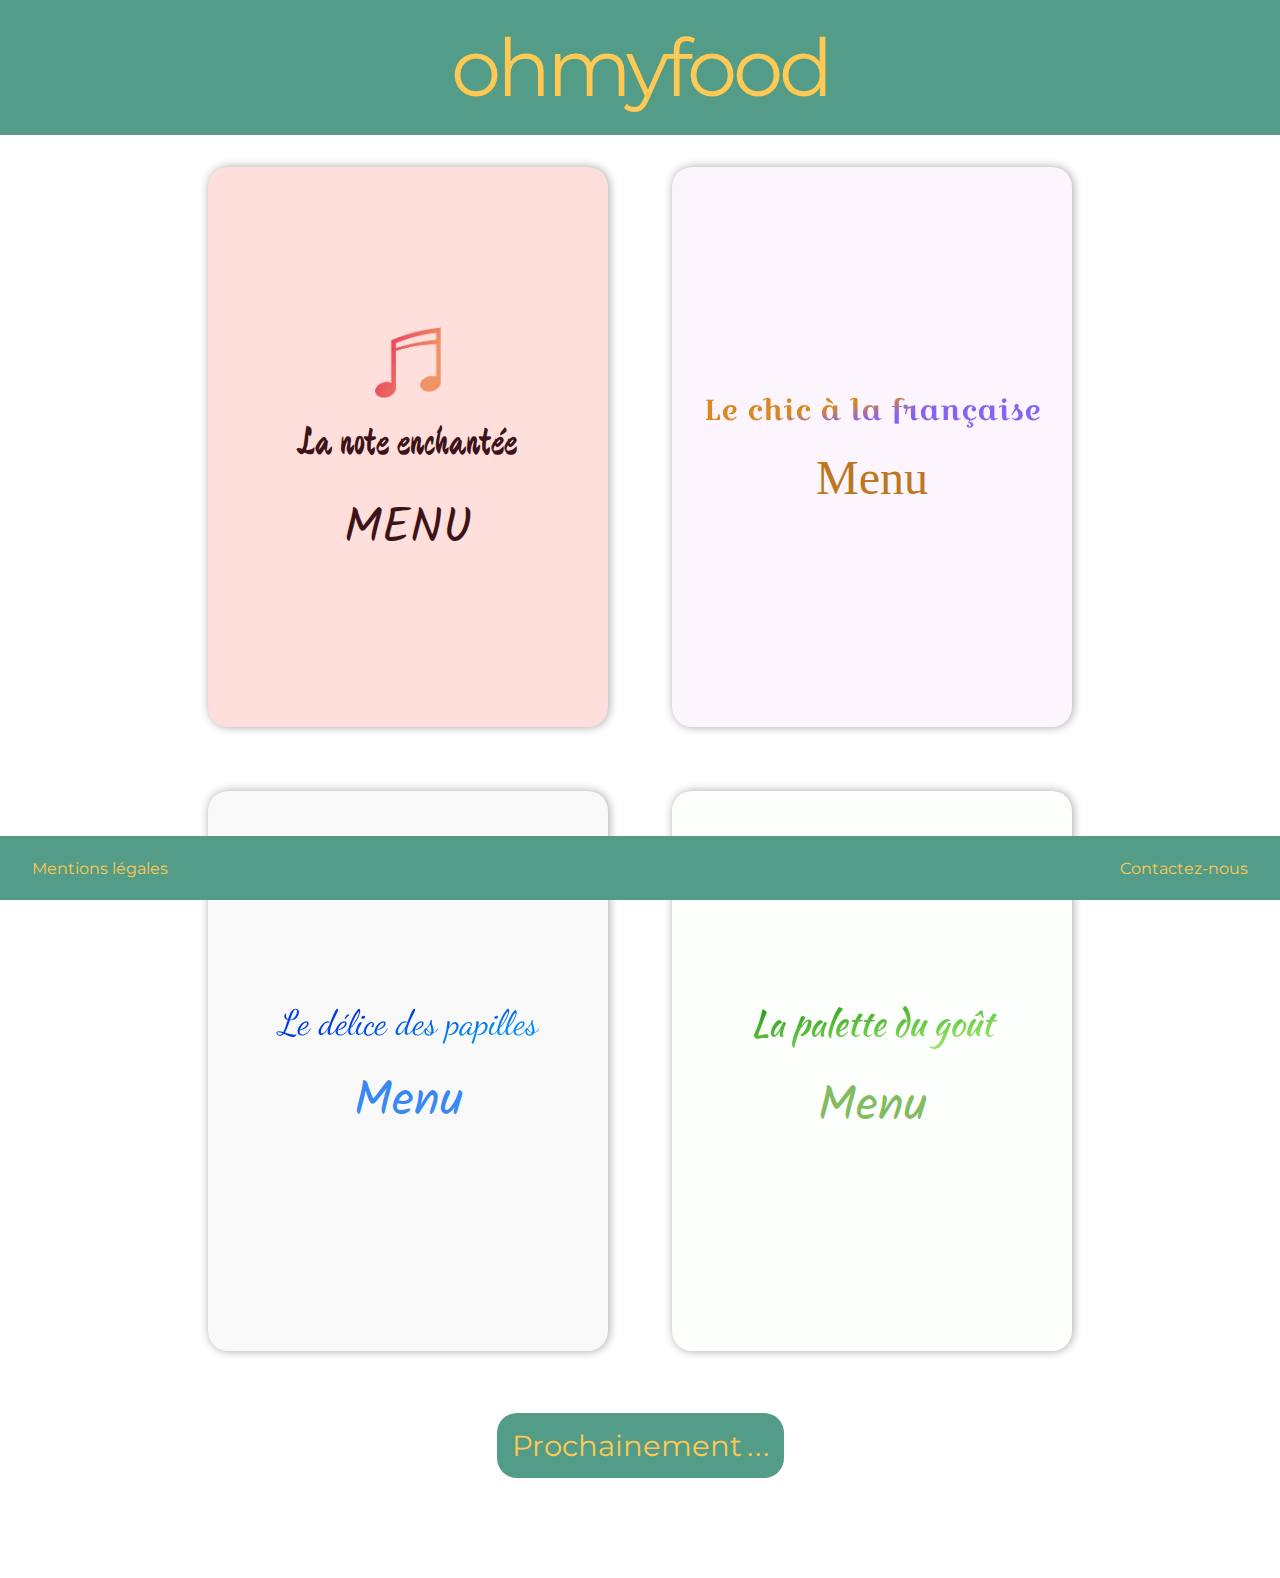
<file: index.html>
<!DOCTYPE HTML>
<html lang="fr">
<head>
    <meta charset="UTF-8">
    <meta name="viewport" content="width=device-width, initial-scale=1.0">
    <!-- Place this data between the <head> tags of your website -->
    <title>ohmyfood, Réservez votre restaurant et composez votre menu en ligne.</title>
    <meta name="description" content="ohmyfood, Réservez votre restaurant et composez votre menu en ligne." />

    <!-- Twitter Card data -->
    <meta name="twitter:card" content="summary">
    <meta name="twitter:site" content="@publisher_handle">
    <meta name="twitter:title" content="ohmyfood">
    <meta name="twitter:description" content="ohmyfood, Réservez votre restaurant et composez votre menu en ligne.">
    <meta name="twitter:creator" content="@FourmiGraphique">
    <!-- Twitter Summary card images must be at least 200x200px -->
    <meta name="twitter:image" content="https://pbs.twimg.com/profile_images/1246677068840124416/mxQc3daA_400x400.jpg">

    <!-- Open Graph data -->
    <meta property="og:title" content="ohmyfood" />
    <meta property="og:type" content="website" />
    <meta property="og:url" content="https://fourmi-graphique.github.io/ohmyfood/index.html/" />
    <meta property="og:image" content=https://pbs.twimg.com/profile_images/1246677068840124416/mxQc3daA_400x400.jpg />
    <meta property="og:description" content="ohmyfood, Réservez votre restaurant et composez votre menu en ligne." /> 
    <meta property="og:site_name" content="ohmyfood" />
    <meta property="fb:admins" content="Facebook numeric ID" />

    <link rel="shortcut icon" type="image/x-icon" href="./components/favicon.ico">
    <link rel="stylesheet" href="./css/style.css">
    <link href="https://fonts.googleapis.com/css2?family=Croissant+One&family=Dancing+Script:wght@700&family=Kaushan+Script&family=Devonshire&family=Montserrat:wght@700&family=Kalam&display=swap" rel="stylesheet">
</head>

<body>
    <header>
        <div class="logo">
            <h1><a href="./index.html">ohmyfood</a></h1>
        </div>
    </header>
    <div class="menu">
        <div class="menu__content">
                <div class="menu__content--1">
                    <a href="./pages/note-enchantee.html" class="menu__content--link">
                        <div class="card">
                            <p><img src="./components/note_enchantee/logobis-1b.png" alt="La note enchantée"> <br> La note enchantée</p>
                            <div class="card__menu--1">
                                <p>Menu</p>
                            </div>
                        </div>
                    </a>
                </div>
            <div class="menu__content--2">
                <a href="./pages/chic-a-la-francaise.html">
                    <div class="card">
                        <p class="nom--2">Le chic à la française</p>
                        <div class="card__menu--2">
                            <p>Menu</p>
                        </div>
                    </div>
                </a>
            </div>
        </div>
        <div class="menu__content">
            <div class="menu__content--3">
                <a href="./pages/delice-des-papilles.html">
                    <div class="card">
                        <p class="nom--3">Le délice des papilles</p>
                        <div class="card__menu--3">
                            <p>Menu</p>
                        </div>
                    </div>
                </a>
            </div>
            
            <div class="menu__content--4">
                <a href="./pages/palette-du-gout.html">
                    <div class="card">
                        <p class="nom--4">La palette du goût</p>
                        <div class="card__menu--4">
                            <p>Menu</p>
                        </div>
                    </div>
                </a>
            </div>
        </div>
    </div>
    <div class="soon__btn">
        <a href="./pages/prochainement.html" target="_blank">Prochainement
            <p class="point--1">.</p>
            <p class="point--2">.</p>
            <p class="point--3">.</p>
        </a>
    </div>
    <footer>
        <div class="mention">
            <a href="./pages/mentions.html" target="_blank">Mentions légales</a>
        </div>
        <div class="contact">
            <a href="mailto:contact@ohmyfood.com">Contactez-nous</a>
        </div>
    </footer>
</body>
</html>
</file>
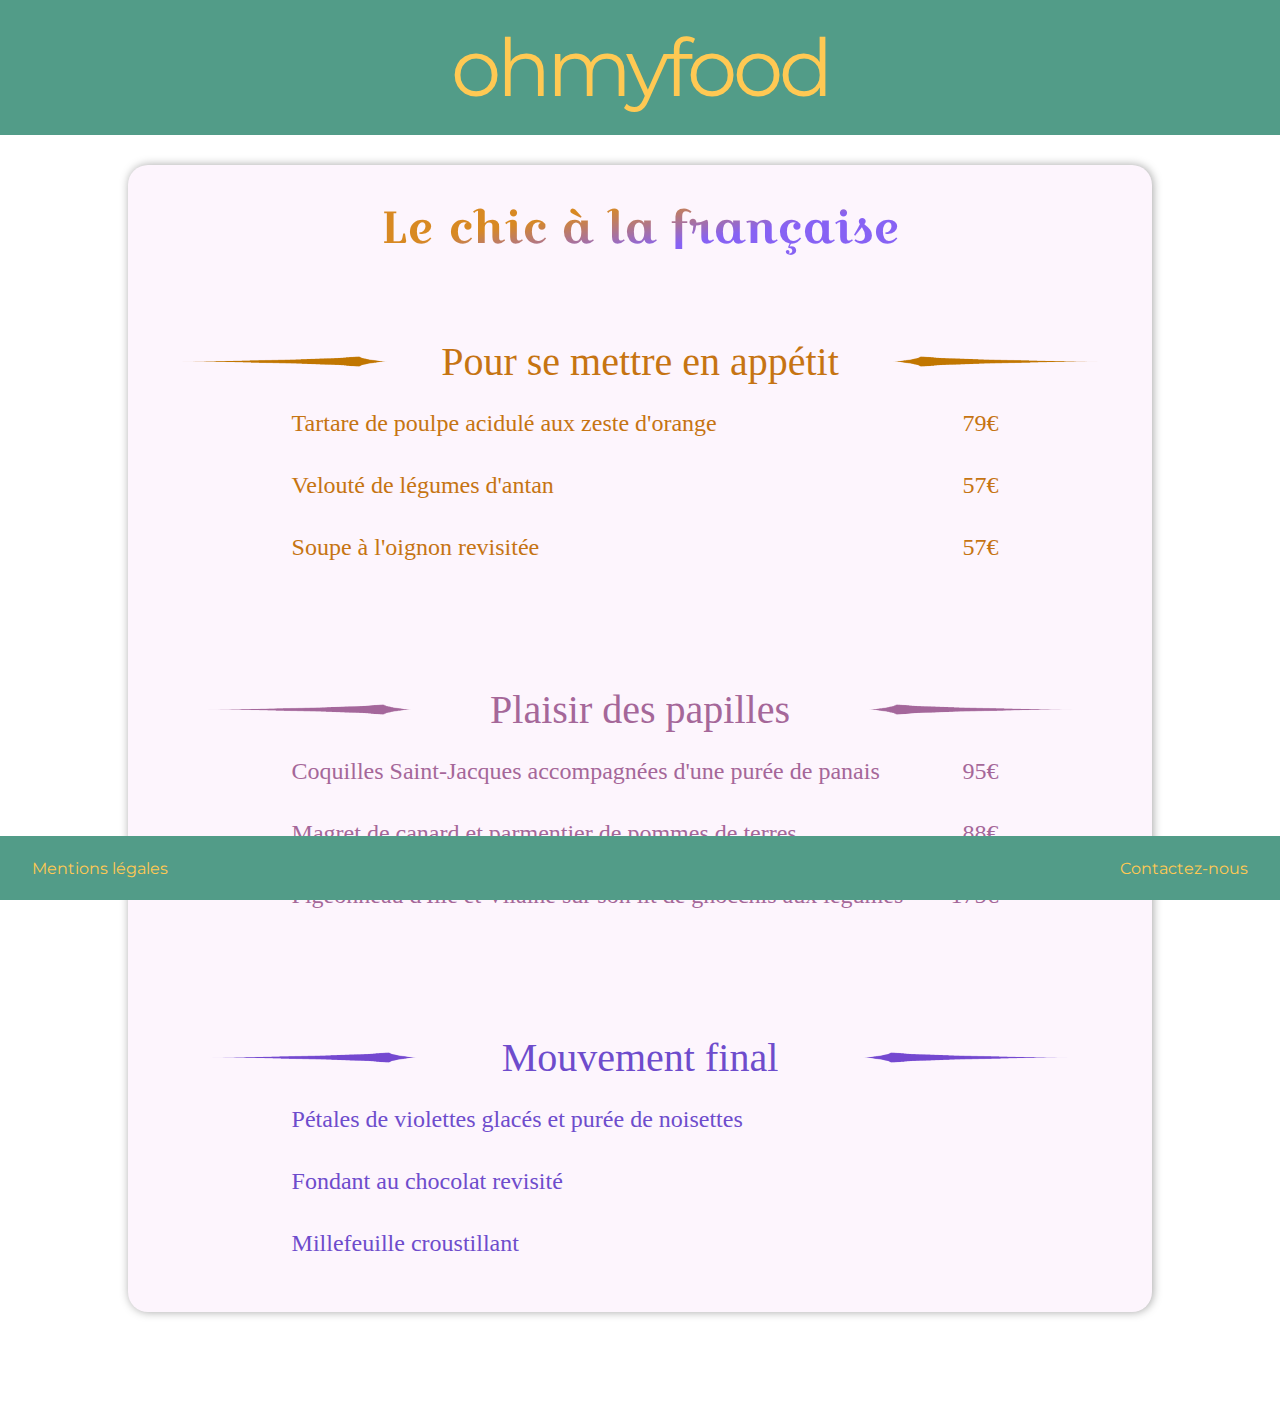
<file: pages/chic-a-la-francaise.html>
<!DOCTYPE HTML>
<html lang="fr">
<head>
    <meta charset="UTF-8">
    <meta name="viewport" content="width=device-width, initial-scale=1.0">
    <title>ohmyfood, Réservez votre table et composez votre menu en ligne.</title>
    <link rel="shortcut icon" type="image/x-icon" href="../components/favicon.ico">
    <link rel="stylesheet" href="../css/style.css">
    <link href="https://fonts.googleapis.com/css2?family=Croissant+One&family=Dancing+Script:wght@700&family=Kaushan+Script&family=Devonshire&family=Montserrat:wght@700&family=Kalam&display=swap" rel="stylesheet">
</head>

<header>
    <div class="logo">
        <h1><a href="../index.html">ohmyfood</a></h1>
    </div>
</header>

<body>
    <div class="container__chic">
        <div class="menu__chic">
            <p>Le chic à la française</p>
        </div>
        <div class="pretable__chic--1">
          <img src="../components/chic_a_la_francaise/line_left_2b_orange.png" alt=""/>
          <p>Pour se mettre en appétit</p>
          <img src="../components/chic_a_la_francaise/line_right_2b_orange.png" alt=""/>
        </div>
        <table class="table__chic--1">
            <tr>
              <td>Tartare de poulpe acidulé aux zeste d'orange</td>
              <td>79€</td>
            </tr>
            <tr>
              <td>Velouté de légumes d'antan</td>
              <td>57€</td>
            </tr>
            <tr>
              <td>Soupe à l'oignon revisitée</td>
              <td>57€</td>
            </tr>
        </table>
        <div class="pretable__chic--2">
          <img src="../components/chic_a_la_francaise/line_left_2b_violet.png" alt=""/>
          <p>Plaisir des papilles</p>
          <img src="../components/chic_a_la_francaise/line_right_2b_violet.png" alt=""/>
        </div>
        <table class="table__chic--2">
            <tr>
              <td>Coquilles Saint-Jacques accompagnées d'une purée de panais</td>
              <td>95€</td>
            </tr>
            <tr>
              <td>Magret de canard et parmentier de pommes de terres</td>
              <td>88€</td>
            </tr>
            <tr>
              <td>Pigeonneau d'Ille et Vilaine sur son lit de gnocchis aux légumes</td>
              <td>175€</td>
            </tr>
          </table>
        <div class="pretable__chic--3">
          <img src="../components/chic_a_la_francaise/line_left_2b_bleu.png" alt=""/>
          <p>Mouvement final</p>
          <img src="../components/chic_a_la_francaise/line_right_2b_bleu.png" alt=""/>
        </div>
        <table class="table__chic--3 dessert">
            <tr>
              <td>Pétales de violettes glacés et purée de noisettes</td>
            </tr>
            <tr>
              <td>Fondant au chocolat revisité</td>
            </tr>
            <tr>
              <td>Millefeuille croustillant</td>
            </tr>
          </table>
    </div>
</body>

<footer>
    <div class="mention">
        <a href="./mentions.html" target="_blank">Mentions légales</a>
    </div>
    <div class="contact">
      <a href="mailto:contact@ohmyfood.com">Contactez-nous</a>
    </div>
</footer>

</html>
</file>
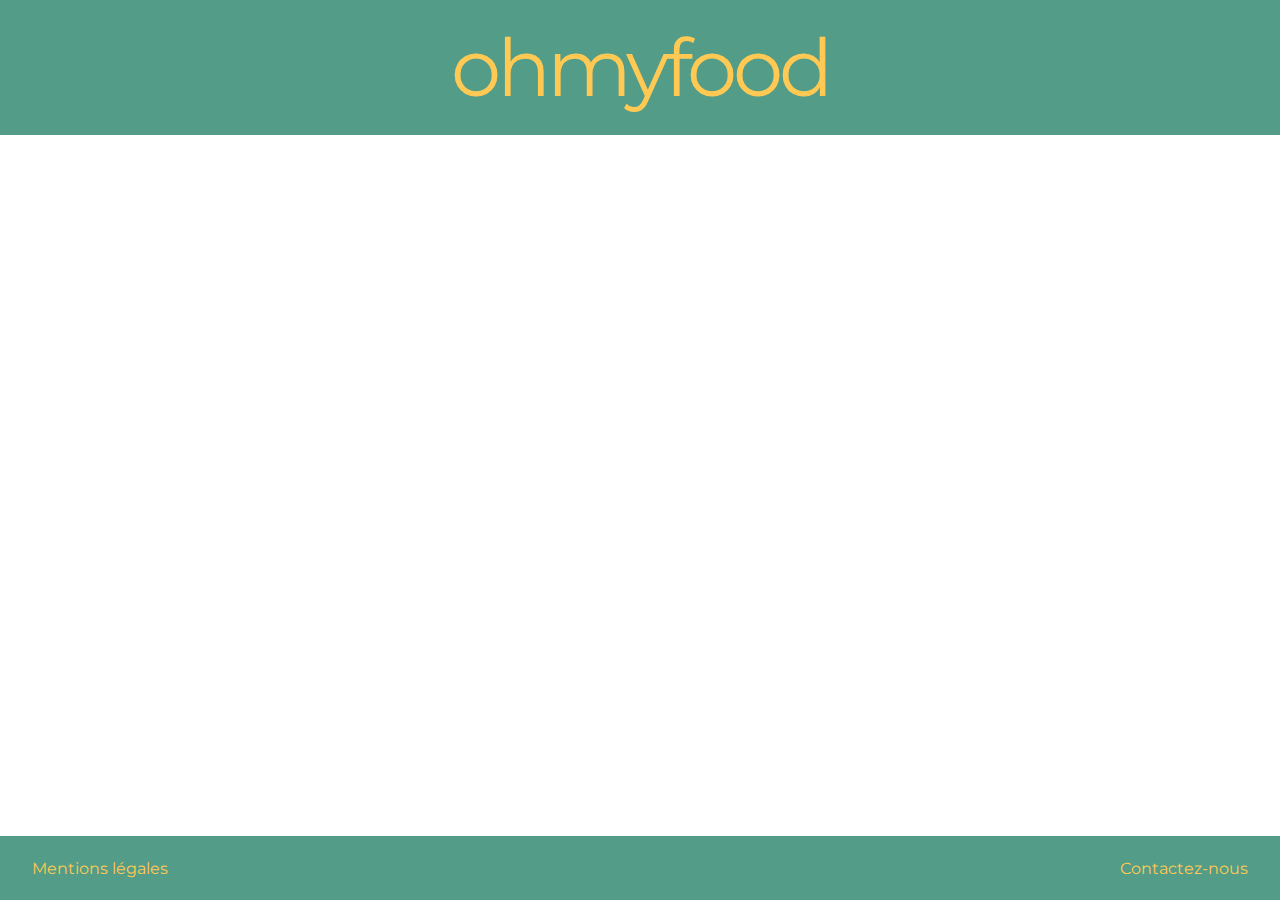
<file: pages/contact.html>
<!DOCTYPE HTML>
<html lang="fr">
<head>
    <meta charset="UTF-8">
    <meta name="viewport" content="width=device-width, initial-scale=1.0">
    <title>ohmyfood, Réservez votre table et composez votre menu en ligne.</title>
    <link rel="shortcut icon" type="image/x-icon" href="../components/favicon.ico">
    <link rel="stylesheet" href="../css/style.css">
    <link href="https://fonts.googleapis.com/css2?family=Croissant+One&family=Dancing+Script:wght@700&family=Kaushan+Script&family=Devonshire&family=Montserrat:wght@700&family=Kalam&display=swap" rel="stylesheet">

</head>
<header>
    <div class="logo">
        <h1><a href="../index.html">ohmyfood</a></h1>
    </div>
</header>
<body>

</body>
<footer>
    <div class="mention">
        <a href="./mentions.html" target="_blank">Mentions légales</a>
    </div>
    <div class="contact">
        <a href="mailto:contact@ohmyfood.com">Contactez-nous</a>
    </div>
</footer>
</html>
</file>
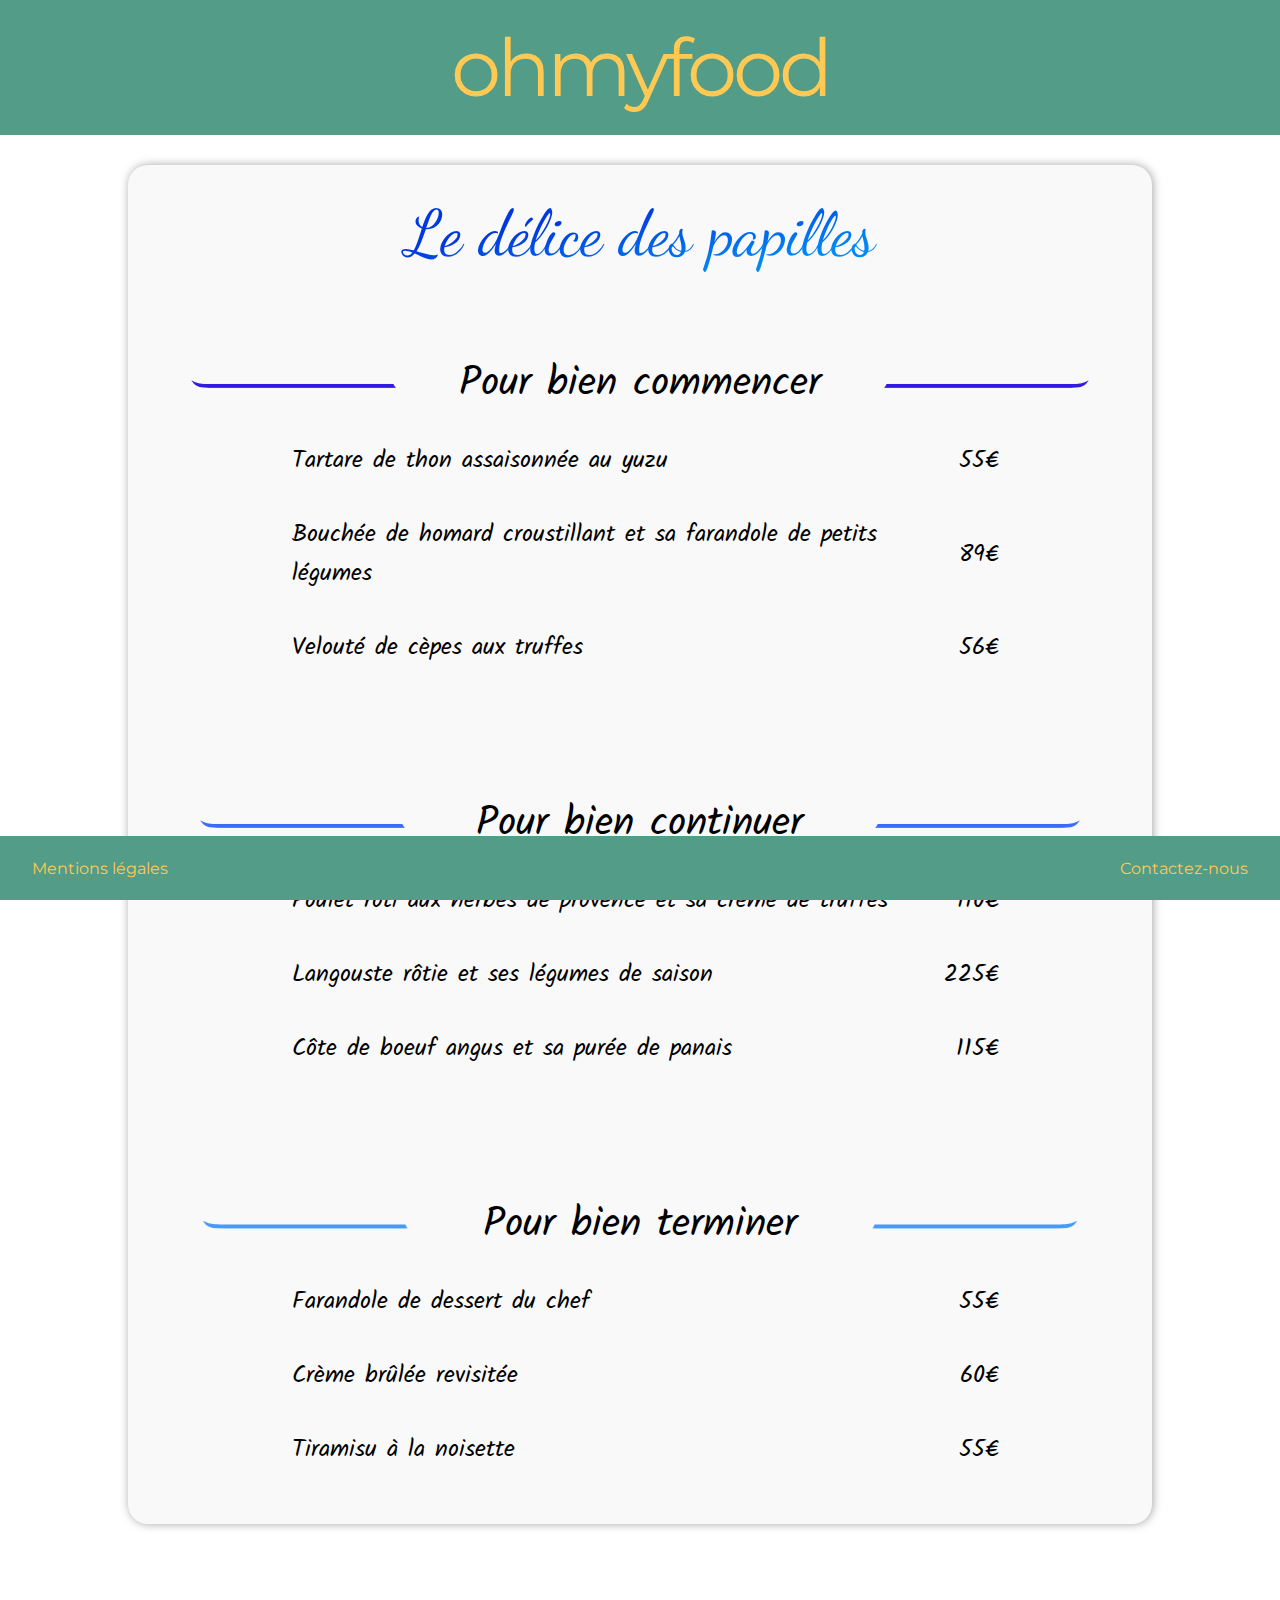
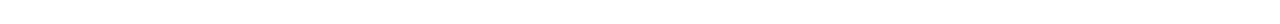
<file: pages/delice-des-papilles.html>
<!DOCTYPE HTML>
<html lang="fr">
<head>
    <meta charset="UTF-8">
    <meta name="viewport" content="width=device-width, initial-scale=1.0">
    <title>ohmyfood, Réservez votre table et composez votre menu en ligne.</title>
    <link rel="shortcut icon" type="image/x-icon" href="../components/favicon.ico">
    <link rel="stylesheet" href="../css/style.css">
    <link href="https://fonts.googleapis.com/css2?family=Croissant+One&family=Dancing+Script:wght@700&family=Kaushan+Script&family=Devonshire&family=Montserrat:wght@700&family=Kalam:wght@400;700&display=swap" rel="stylesheet">
</head>

<header>
    <div class="logo">
      <h1><a href="../index.html">ohmyfood</a></h1>
    </div>
</header>

<body>
    <div class="container__del">
        <div class="menu__del">
            <p>Le délice des papilles</p>
        </div>
        <div class="pretable__del--1">
          <img src="../components/delice/line_left_1.png" alt="">
          <p>Pour bien commencer</p>
          <img src="../components/delice/line_right_1.png" alt="">
        </div>
        <table class="table__del--1">            
            <tr>
              <td>Tartare de thon assaisonnée au yuzu</td>
              <td>55€</td>
            </tr>
            <tr>
              <td>Bouchée de homard croustillant et sa farandole de petits légumes</td>
              <td>89€</td>
            </tr>
            <tr>
              <td>Velouté de cèpes aux truffes</td>
              <td>56€</td>
            </tr>
        </table>
        <div class="pretable__del--2">
          <img src="../components/delice/line_left_2.png" alt="">
          <p>Pour bien continuer</p>
          <img src="../components/delice/line_right_2.png" alt="">
        </div>
        <table class="table__del--2">            
            <tr>
              <td>Poulet rôti aux herbes de provence et sa crème de truffes</td>
              <td>110€</td>
            </tr>
            <tr>
              <td>Langouste rôtie et ses légumes de saison</td>
              <td>225€</td>
            </tr>
            <tr>
              <td>Côte de boeuf angus et sa purée de panais</td>
              <td>115€</td>
            </tr>
          </table>
        <div class="pretable__del--3">
          <img src="../components/delice/line_left_3.png" alt="">
          <p>Pour bien terminer</p>
          <img src="../components/delice/line_right_3.png" alt="">
        </div>
        <table class="table__del--3 dessert">            
            <tr>
              <td>Farandole de dessert du chef</td>
              <td>55€</td>
            </tr>
            <tr>
              <td>Crème brûlée revisitée</td>
              <td>60€</td>
            </tr>
            <tr>
              <td>Tiramisu à la noisette</td>
              <td>55€</td>
            </tr>
          </table>
    </div>
</body>

<footer>
    <div class="mention">
      <a href="./mentions.html" target="_blank">Mentions légales</a>
    </div>
    <div class="contact">
      <a href="mailto:contact@ohmyfood.com">Contactez-nous</a>
    </div>
</footer>

</html>
</file>
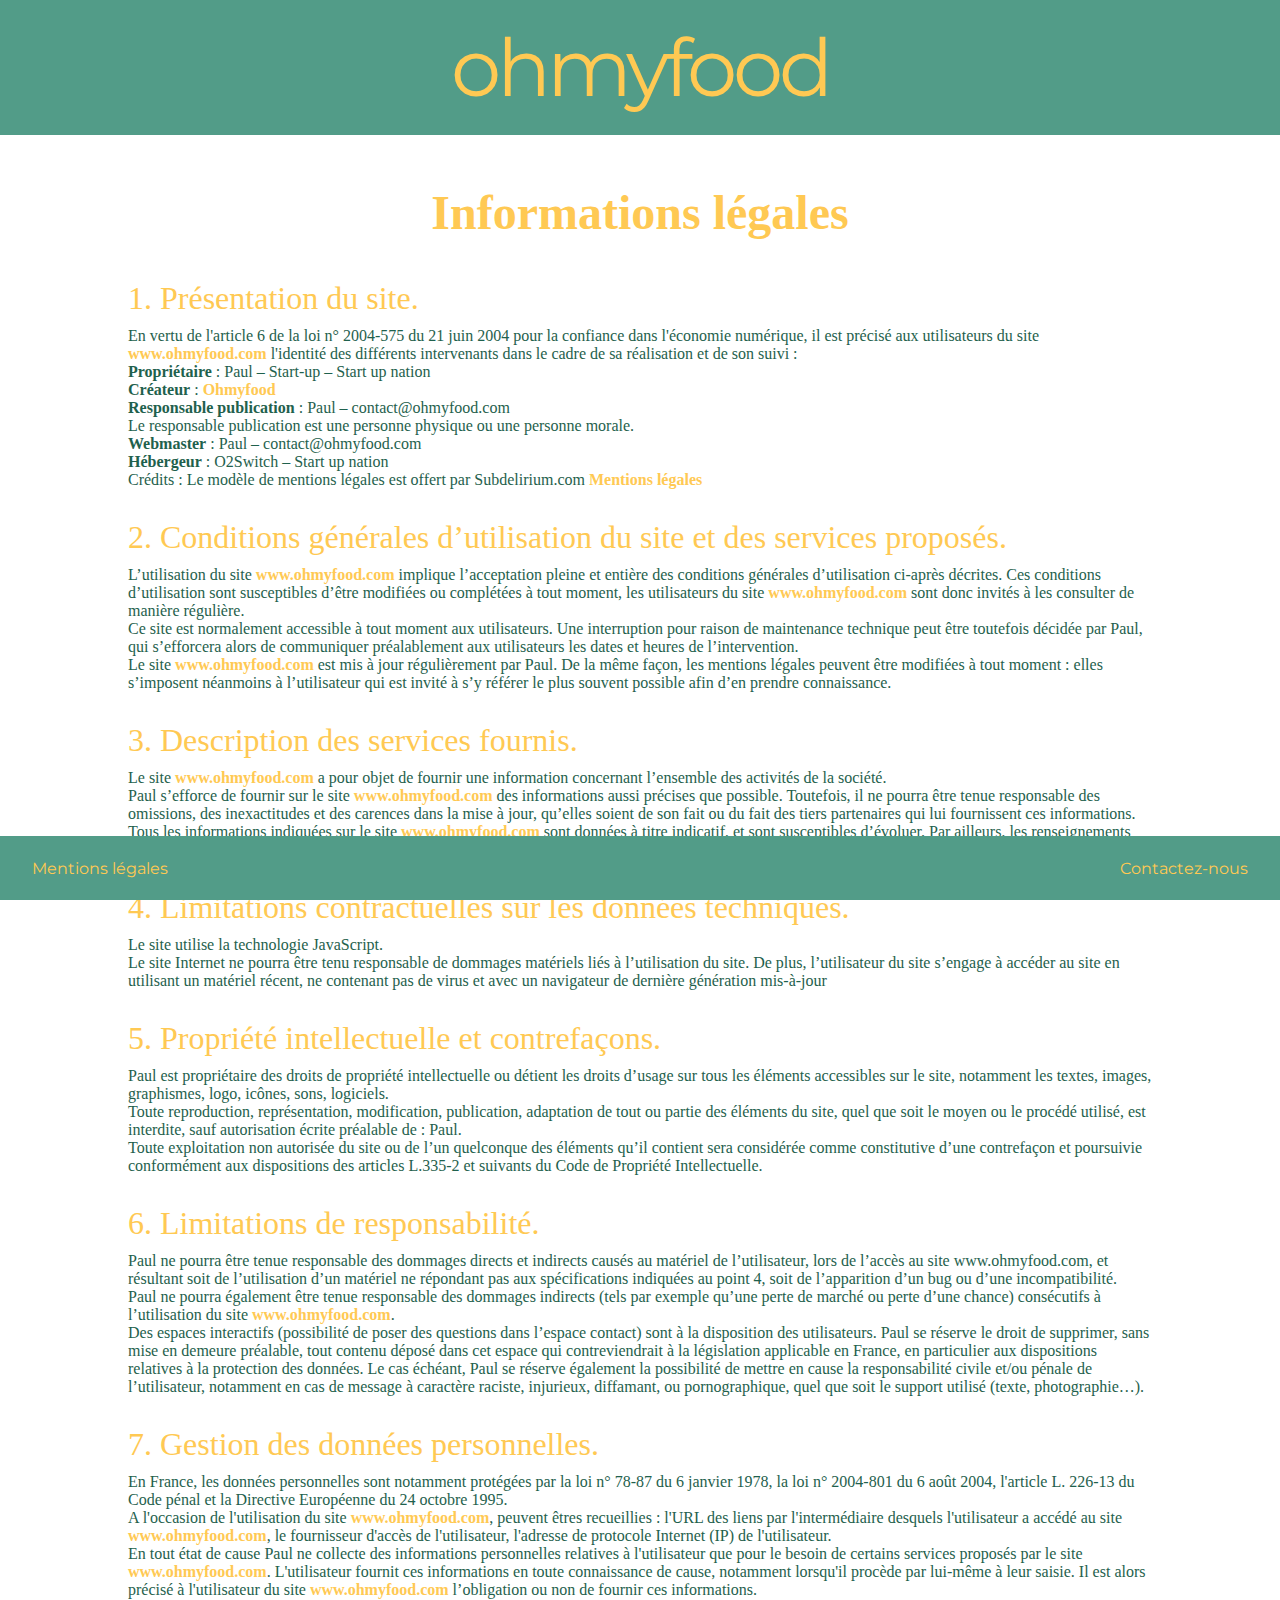
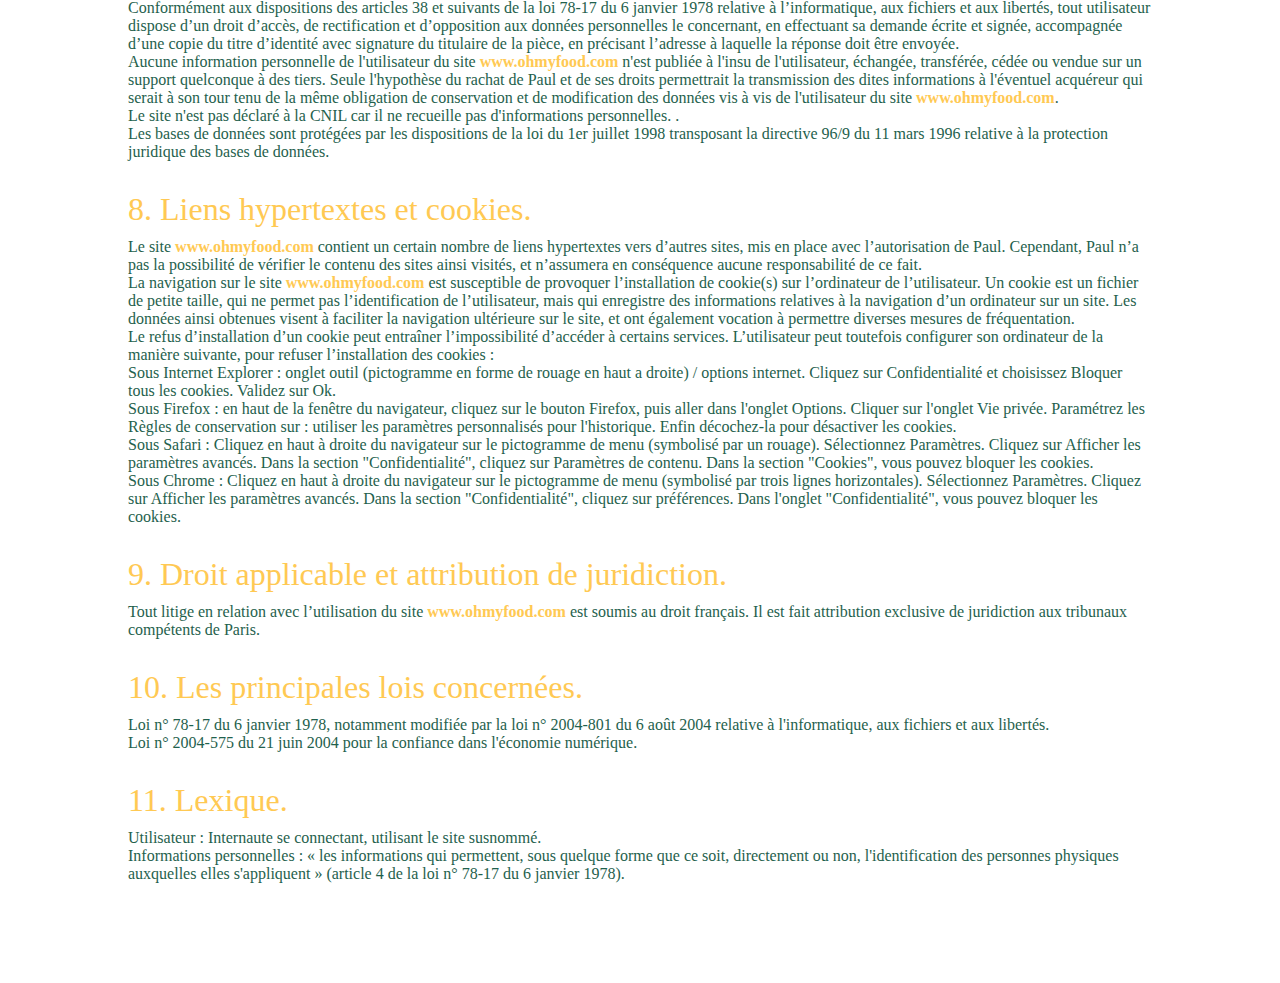
<file: pages/mentions.html>
<!DOCTYPE HTML>
<html lang="fr">
<head>
    <meta charset="UTF-8">
    <meta name="viewport" content="width=device-width, initial-scale=1.0">
    <title>ohmyfood, Réservez votre table et composez votre menu en ligne.</title>
    <link rel="shortcut icon" type="image/x-icon" href="../components/favicon.ico">
    <link rel="stylesheet" href="../css/style.css">
    <link href="https://fonts.googleapis.com/css2?family=Croissant+One&family=Dancing+Script:wght@700&family=Kaushan+Script&family=Devonshire&family=Montserrat:wght@700&family=Kalam&display=swap" rel="stylesheet">

</head>
<header>
    <div class="logo">
        <h1><a href="../index.html">ohmyfood</a></h1>
    </div>
</header>
<body>
    <div class="text-mentions">
        <div class="titre"><p>Informations légales</p></div>
        <div class="sous-titre"><p>1. Présentation du site.</p></div>
        <p>En vertu de l'article 6 de la loi n° 2004-575 du 21 juin 2004 pour la confiance dans l'économie numérique, il est précisé aux utilisateurs du site <a href="http://www.ohmyfood.com/">www.ohmyfood.com</a> l'identité des différents intervenants dans le cadre de sa réalisation et de son suivi :</p>
        <p><strong>Propriétaire</strong> : Paul – Start-up – Start up nation<br />
        <strong>Créateur</strong>  : <a href="www.ohmyfood.com">Ohmyfood</a><br />
        <strong>Responsable publication</strong> : Paul – contact@ohmyfood.com<br />
        Le responsable publication est une personne physique ou une personne morale.<br />
        <strong>Webmaster</strong> : Paul – contact@ohmyfood.com<br />
        <strong>Hébergeur</strong> : O2Switch – Start up nation<br />
        Crédits : Le modèle de mentions légales est offert par Subdelirium.com <a target="_blank" href="https://www.subdelirium.com/generateur-de-mentions-legales/">Mentions légales</a></p>
        
        <div class="sous-titre"><p>2. Conditions générales d’utilisation du site et des services proposés.</p></div>
        <p>L’utilisation du site <a href="http://www.ohmyfood.com/">www.ohmyfood.com</a> implique l’acceptation pleine et entière des conditions générales d’utilisation ci-après décrites. Ces conditions d’utilisation sont susceptibles d’être modifiées ou complétées à tout moment, les utilisateurs du site <a href="http://www.ohmyfood.com/">www.ohmyfood.com</a> sont donc invités à les consulter de manière régulière.</p>
        <p>Ce site est normalement accessible à tout moment aux utilisateurs. Une interruption pour raison de maintenance technique peut être toutefois décidée par Paul, qui s’efforcera alors de communiquer préalablement aux utilisateurs les dates et heures de l’intervention.</p>
        <p>Le site <a href="http://www.ohmyfood.com/">www.ohmyfood.com</a> est mis à jour régulièrement par Paul. De la même façon, les mentions légales peuvent être modifiées à tout moment : elles s’imposent néanmoins à l’utilisateur qui est invité à s’y référer le plus souvent possible afin d’en prendre connaissance.</p>
        <div class="sous-titre"><p>3. Description des services fournis.</p></div>
        <p>Le site <a href="http://www.ohmyfood.com/">www.ohmyfood.com</a> a pour objet de fournir une information concernant l’ensemble des activités de la société.</p>
        <p>Paul s’efforce de fournir sur le site <a href="http://www.ohmyfood.com/">www.ohmyfood.com</a> des informations aussi précises que possible. Toutefois, il ne pourra être tenue responsable des omissions, des inexactitudes et des carences dans la mise à jour, qu’elles soient de son fait ou du fait des tiers partenaires qui lui fournissent ces informations.</p>
        <p>Tous les informations indiquées sur le site <a href="http://www.ohmyfood.com/">www.ohmyfood.com</a> sont données à titre indicatif, et sont susceptibles d’évoluer. Par ailleurs, les renseignements figurant sur le site <a href="http://www.ohmyfood.com/">www.ohmyfood.com</a> ne sont pas exhaustifs. Ils sont donnés sous réserve de modifications ayant été apportées depuis leur mise en ligne.</p>
        <div class="sous-titre"><p>4. Limitations contractuelles sur les données techniques.</p></div>
        <p>Le site utilise la technologie JavaScript.</p>
        <p>Le site Internet ne pourra être tenu responsable de dommages matériels liés à l’utilisation du site. De plus, l’utilisateur du site s’engage à accéder au site en utilisant un matériel récent, ne contenant pas de virus et avec un navigateur de dernière génération mis-à-jour</p>
        <div class="sous-titre"><p>5. Propriété intellectuelle et contrefaçons.</p></div>
        <p>Paul est propriétaire des droits de propriété intellectuelle ou détient les droits d’usage sur tous les éléments accessibles sur le site, notamment les textes, images, graphismes, logo, icônes, sons, logiciels.</p>
        <p>Toute reproduction, représentation, modification, publication, adaptation de tout ou partie des éléments du site, quel que soit le moyen ou le procédé utilisé, est interdite, sauf autorisation écrite préalable de : Paul.</p>
        <p>Toute exploitation non autorisée du site ou de l’un quelconque des éléments qu’il contient sera considérée comme constitutive d’une contrefaçon et poursuivie conformément aux dispositions des articles L.335-2 et suivants du Code de Propriété Intellectuelle.</p>
        <div class="sous-titre"><p>6. Limitations de responsabilité.</p></div>
        <p>Paul ne pourra être tenue responsable des dommages directs et indirects causés au matériel de l’utilisateur, lors de l’accès au site www.ohmyfood.com, et résultant soit de l’utilisation d’un matériel ne répondant pas aux spécifications indiquées au point 4, soit de l’apparition d’un bug ou d’une incompatibilité.</p>
        <p>Paul ne pourra également être tenue responsable des dommages indirects (tels par exemple qu’une perte de marché ou perte d’une chance) consécutifs à l’utilisation du site <a href="http://www.ohmyfood.com/">www.ohmyfood.com</a>.</p>
        <p>Des espaces interactifs (possibilité de poser des questions dans l’espace contact) sont à la disposition des utilisateurs. Paul se réserve le droit de supprimer, sans mise en demeure préalable, tout contenu déposé dans cet espace qui contreviendrait à la législation applicable en France, en particulier aux dispositions relatives à la protection des données. Le cas échéant, Paul se réserve également la possibilité de mettre en cause la responsabilité civile et/ou pénale de l’utilisateur, notamment en cas de message à caractère raciste, injurieux, diffamant, ou pornographique, quel que soit le support utilisé (texte, photographie…).</p>
        <div class="sous-titre"><p>7. Gestion des données personnelles.</p></div>
        <p>En France, les données personnelles sont notamment protégées par la loi n° 78-87 du 6 janvier 1978, la loi n° 2004-801 du 6 août 2004, l'article L. 226-13 du Code pénal et la Directive Européenne du 24 octobre 1995.</p>
        <p>A l'occasion de l'utilisation du site <a href="http://www.ohmyfood.com/">www.ohmyfood.com</a>, peuvent êtres recueillies : l'URL des liens par l'intermédiaire desquels l'utilisateur a accédé au site <a href="http://www.ohmyfood.com/">www.ohmyfood.com</a>, le fournisseur d'accès de l'utilisateur, l'adresse de protocole Internet (IP) de l'utilisateur.</p>
        <p> En tout état de cause Paul ne collecte des informations personnelles relatives à l'utilisateur que pour le besoin de certains services proposés par le site <a href="http://www.ohmyfood.com/">www.ohmyfood.com</a>. L'utilisateur fournit ces informations en toute connaissance de cause, notamment lorsqu'il procède par lui-même à leur saisie. Il est alors précisé à l'utilisateur du site <a href="http://www.ohmyfood.com/">www.ohmyfood.com</a> l’obligation ou non de fournir ces informations.</p>
        <p>Conformément aux dispositions des articles 38 et suivants de la loi 78-17 du 6 janvier 1978 relative à l’informatique, aux fichiers et aux libertés, tout utilisateur dispose d’un droit d’accès, de rectification et d’opposition aux données personnelles le concernant, en effectuant sa demande écrite et signée, accompagnée d’une copie du titre d’identité avec signature du titulaire de la pièce, en précisant l’adresse à laquelle la réponse doit être envoyée.</p>
        <p>Aucune information personnelle de l'utilisateur du site <a href="http://www.ohmyfood.com/">www.ohmyfood.com</a> n'est publiée à l'insu de l'utilisateur, échangée, transférée, cédée ou vendue sur un support quelconque à des tiers. Seule l'hypothèse du rachat de Paul et de ses droits permettrait la transmission des dites informations à l'éventuel acquéreur qui serait à son tour tenu de la même obligation de conservation et de modification des données vis à vis de l'utilisateur du site <a href="http://www.ohmyfood.com/">www.ohmyfood.com</a>.</p>
        <p>Le site n'est pas déclaré à la CNIL car il ne recueille pas d'informations personnelles. .</p>
        <p>Les bases de données sont protégées par les dispositions de la loi du 1er juillet 1998 transposant la directive 96/9 du 11 mars 1996 relative à la protection juridique des bases de données.</p>
        <div class="sous-titre"><p>8. Liens hypertextes et cookies.</p></div>
        <p>Le site <a href="http://www.ohmyfood.com/">www.ohmyfood.com</a> contient un certain nombre de liens hypertextes vers d’autres sites, mis en place avec l’autorisation de Paul. Cependant, Paul n’a pas la possibilité de vérifier le contenu des sites ainsi visités, et n’assumera en conséquence aucune responsabilité de ce fait.</p>
        <p>La navigation sur le site <a href="http://www.ohmyfood.com/">www.ohmyfood.com</a> est susceptible de provoquer l’installation de cookie(s) sur l’ordinateur de l’utilisateur. Un cookie est un fichier de petite taille, qui ne permet pas l’identification de l’utilisateur, mais qui enregistre des informations relatives à la navigation d’un ordinateur sur un site. Les données ainsi obtenues visent à faciliter la navigation ultérieure sur le site, et ont également vocation à permettre diverses mesures de fréquentation.</p>
        <p>Le refus d’installation d’un cookie peut entraîner l’impossibilité d’accéder à certains services. L’utilisateur peut toutefois configurer son ordinateur de la manière suivante, pour refuser l’installation des cookies :</p>
        <p>Sous Internet Explorer : onglet outil (pictogramme en forme de rouage en haut a droite) / options internet. Cliquez sur Confidentialité et choisissez Bloquer tous les cookies. Validez sur Ok.</p>
        <p>Sous Firefox : en haut de la fenêtre du navigateur, cliquez sur le bouton Firefox, puis aller dans l'onglet Options. Cliquer sur l'onglet Vie privée.
        Paramétrez les Règles de conservation sur :  utiliser les paramètres personnalisés pour l'historique. Enfin décochez-la pour  désactiver les cookies.</p>
        <p>Sous Safari : Cliquez en haut à droite du navigateur sur le pictogramme de menu (symbolisé par un rouage). Sélectionnez Paramètres. Cliquez sur Afficher les paramètres avancés. Dans la section "Confidentialité", cliquez sur Paramètres de contenu. Dans la section "Cookies", vous pouvez bloquer les cookies.</p>
        <p>Sous Chrome : Cliquez en haut à droite du navigateur sur le pictogramme de menu (symbolisé par trois lignes horizontales). Sélectionnez Paramètres. Cliquez sur Afficher les paramètres avancés. Dans la section "Confidentialité", cliquez sur préférences.  Dans l'onglet "Confidentialité", vous pouvez bloquer les cookies.</p>
        
        <div class="sous-titre"><p>9. Droit applicable et attribution de juridiction.</p></div>
        <p>Tout litige en relation avec l’utilisation du site <a href="http://www.ohmyfood.com/">www.ohmyfood.com</a> est soumis au droit français. Il est fait attribution exclusive de juridiction aux tribunaux compétents de Paris.</p>
        <div class="sous-titre"><p>10. Les principales lois concernées.</p></div>
        <p>Loi n° 78-17 du 6 janvier 1978, notamment modifiée par la loi n° 2004-801 du 6 août 2004 relative à l'informatique, aux fichiers et aux libertés.</p>
        <p> Loi n° 2004-575 du 21 juin 2004 pour la confiance dans l'économie numérique.</p>
        <div class="sous-titre"><p>11. Lexique.</p></div>
        <p>Utilisateur : Internaute se connectant, utilisant le site susnommé.</p>
        <p>Informations personnelles : « les informations qui permettent, sous quelque forme que ce soit, directement ou non, l'identification des personnes physiques auxquelles elles s'appliquent » (article 4 de la loi n° 78-17 du 6 janvier 1978).</p>
    </div>
</body>
<footer>
    <div class="mention">
        <a href="./mentions.html">Mentions légales</a>
    </div>
    <div class="contact">
        <a href="mailto:contact@ohmyfood.com">Contactez-nous</a>
    </div>
</footer>
</html>
</file>
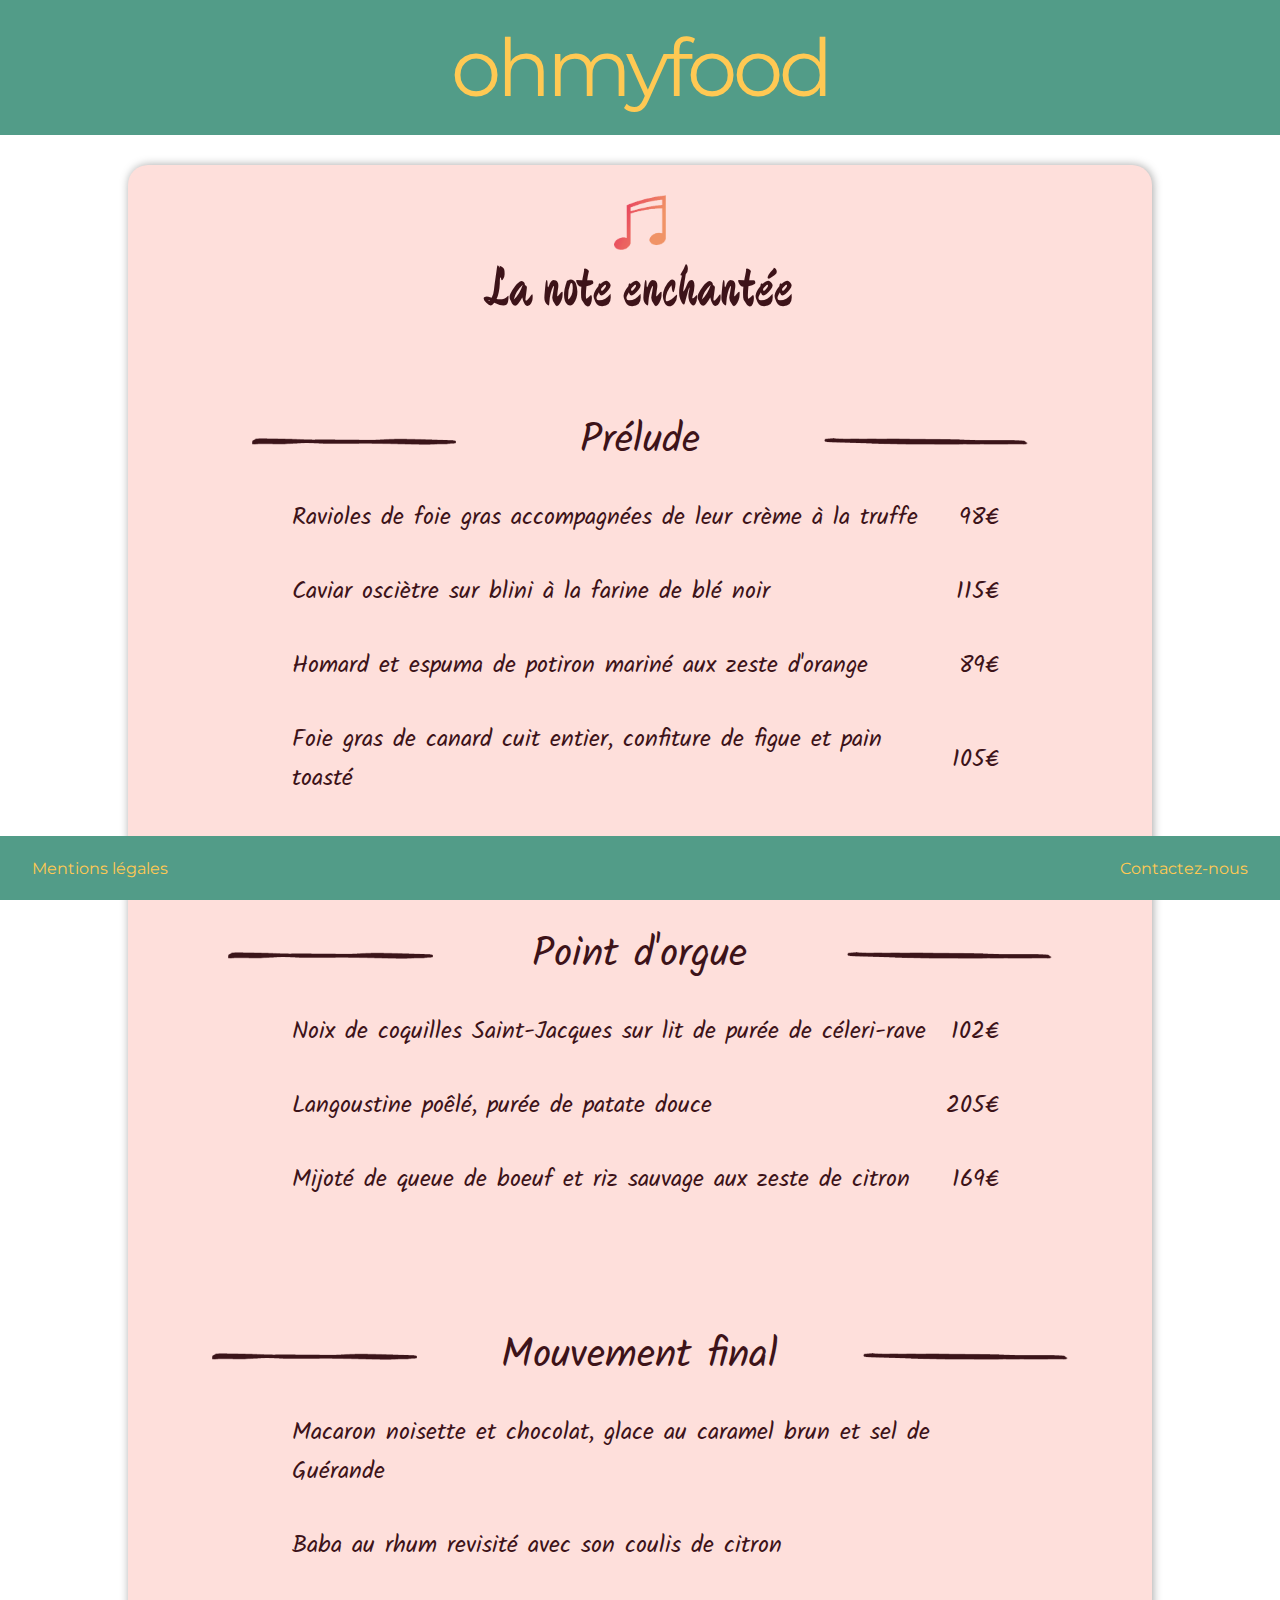
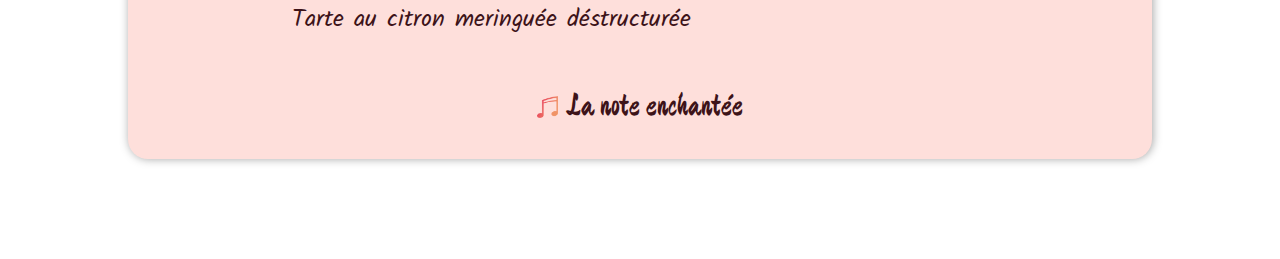
<file: pages/note-enchantee.html>
<!DOCTYPE HTML>
<html lang="fr">
<head>
    <meta charset="UTF-8">
    <meta name="viewport" content="width=device-width, initial-scale=1.0">
    <title>ohmyfood, Réservez votre table et composez votre menu en ligne.</title>
    <link rel="shortcut icon" type="image/x-icon" href="../components/favicon.ico">
    <link rel="stylesheet" href="../css/style.css">
    <link href="https://fonts.googleapis.com/css2?family=Croissant+One&family=Dancing+Script:wght@700&family=Kaushan+Script&family=Devonshire&family=Montserrat:wght@700&family=Kalam:wght@400;700&display=swap" rel="stylesheet">
</head>

<header>
    <div class="logo">
        <h1><a href="../index.html">ohmyfood</a></h1>
    </div>
</header>

<body>
    <div class="container__note">
        <div class="menu__note">
            <img src="../components/note_enchantee/logobis-1b.png" alt="La note enchantée">
            <p>La note enchantée</p>
        </div>
        <div class="pretable__note">
          <img src="../components/note_enchantee/line_left_1b.png" alt="">
          <p>Prélude</p>
          <img src="../components/note_enchantee/line_right_1b.png" alt="">
        </div>
        <table class="table__note">            
            <tr>
              <td>Ravioles de foie gras accompagnées de leur crème à la truffe</td>
              <td>98€</td>
            </tr>
            <tr>
              <td>Caviar osciètre sur blini à la farine de blé noir</td>
              <td>115€</td>
            </tr>
            <tr>
              <td>Homard et espuma de potiron mariné aux zeste d'orange</td>
              <td>89€</td>
            </tr>
            <tr>
              <td>Foie gras de canard cuit entier, confiture de figue et pain toasté</td>
              <td>105€</td>
            </tr>
        </table>
        <div class="pretable__note">
          <img src="../components/note_enchantee/line_left_1b.png" alt="">
          <p>Point d'orgue</p>
          <img src="../components/note_enchantee/line_right_1b.png" alt="">
        </div>
        <table class="table__note">            
            <tr>
              <td>Noix de coquilles Saint-Jacques sur lit de purée de céleri-rave</td>
              <td>102€</td>
            </tr>
            <tr>
              <td>Langoustine poêlé, purée de patate douce</td>
              <td>205€</td>
            </tr>
            <tr>
              <td>Mijoté de queue de boeuf et riz sauvage aux zeste de citron</td>
              <td>169€</td>
            </tr>
          </table>
        <div class="pretable__note">
          <img src="../components/note_enchantee/line_left_1b.png" alt="">
          <p>Mouvement final</p>
          <img src="../components/note_enchantee/line_right_1b.png" alt="">
        </div>
        <table class="table__note dessert">            
            <tr>
              <td>Macaron noisette et chocolat, glace au caramel brun et sel de Guérande</td>
            </tr>
            <tr>
              <td>Baba au rhum revisité avec son coulis de citron</td>
            </tr>
            <tr>
              <td>Tarte au citron meringuée déstructurée</td>
            </tr>
          </table>
        <div class="fin">
          <p><img src="../components/note_enchantee/logobis-1b.png" alt="La note enchantée">La note enchantée</p>
        </div>
    </div>
</body>

<footer>
    <div class="mention">
      <a href="./mentions.html" target="_blank">Mentions légales</a>
    </div>
    <div class="contact">
      <a href="mailto:contact@ohmyfood.com">Contactez-nous</a>
    </div>
</footer>

</html>
</file>
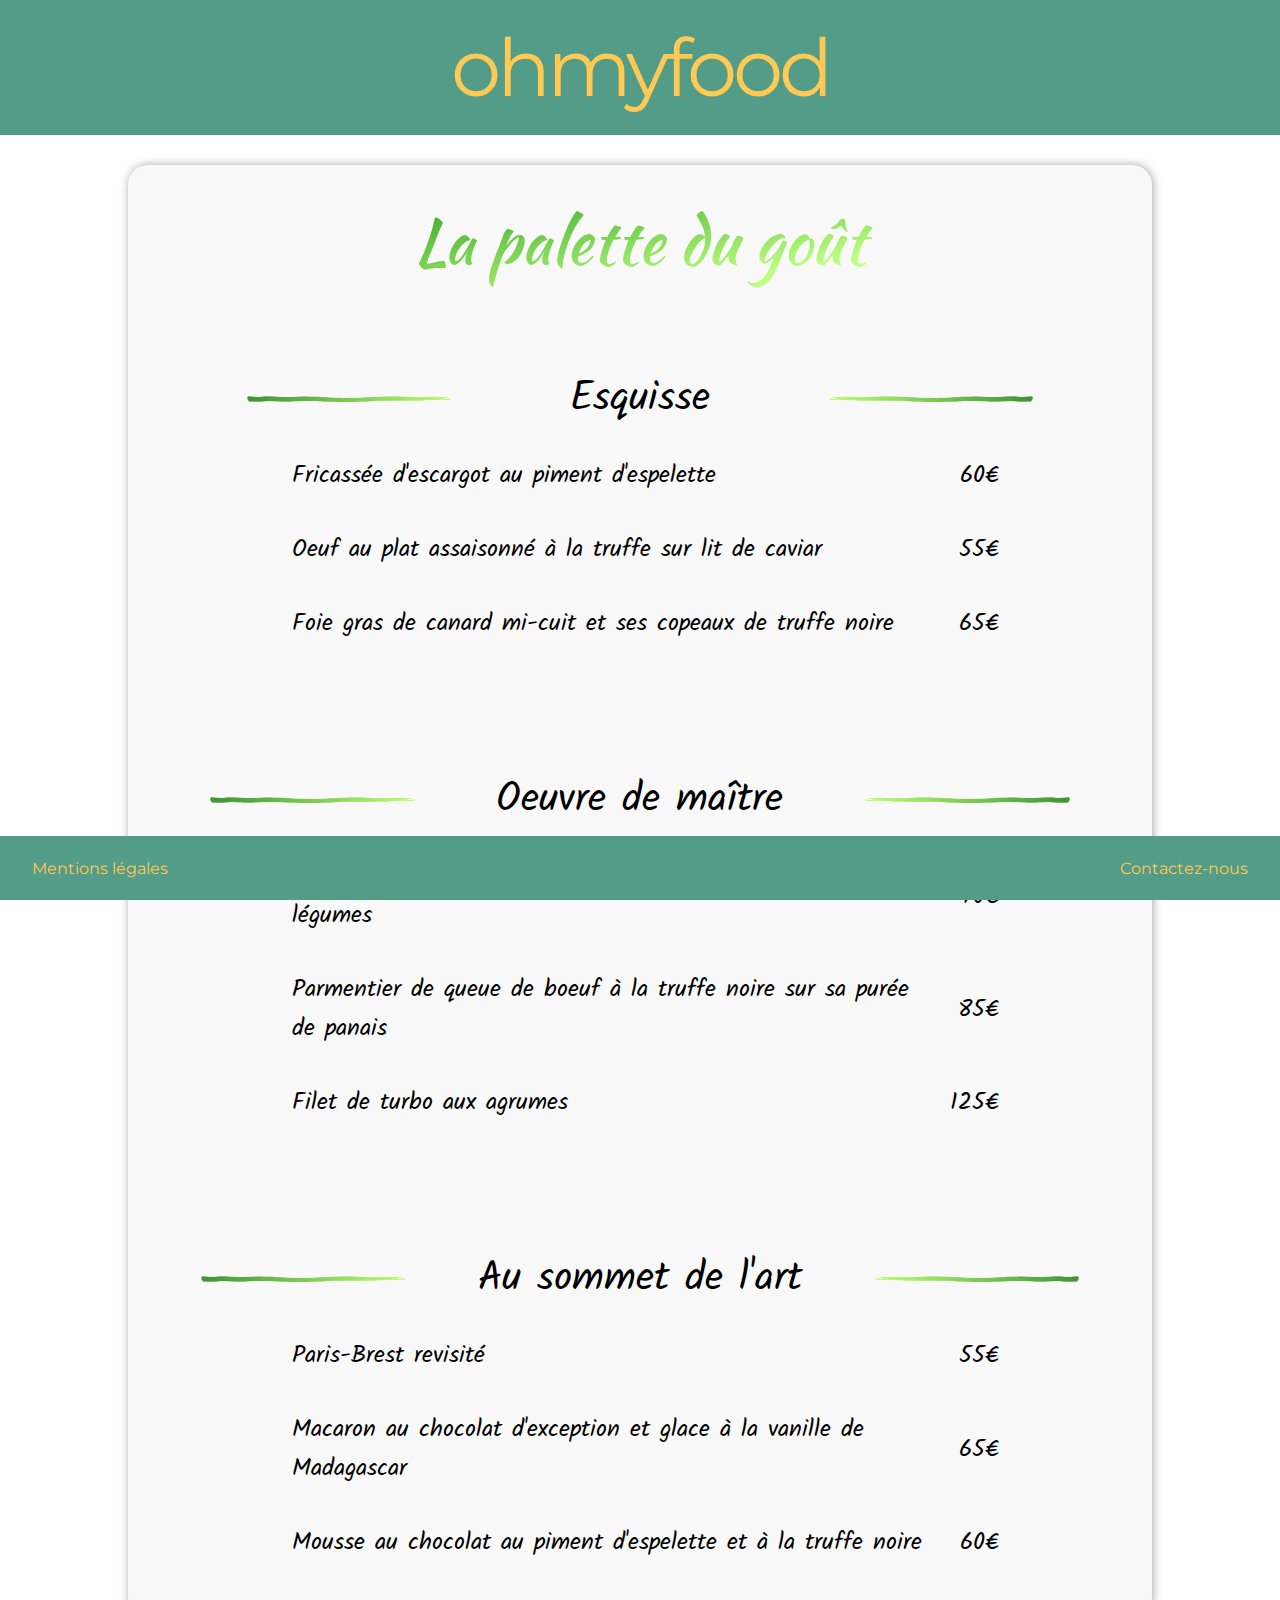
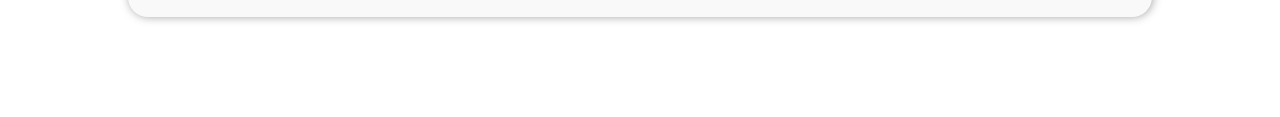
<file: pages/palette-du-gout.html>
<!DOCTYPE HTML>
<html lang="fr">
<head>
    <meta charset="UTF-8">
    <meta name="viewport" content="width=device-width, initial-scale=1.0">
    <title>ohmyfood, Réservez votre table et composez votre menu en ligne.</title>
    <link rel="shortcut icon" type="image/x-icon" href="../components/favicon.ico">
    <link rel="stylesheet" href="../css/style.css">
    <link href="https://fonts.googleapis.com/css2?family=Croissant+One&family=Dancing+Script:wght@700&family=Kaushan+Script&family=Devonshire&family=Montserrat:wght@700&family=Kalam:wght@400;700&display=swap" rel="stylesheet">
</head>

<header>
    <div class="logo">
      <h1><a href="../index.html">ohmyfood</a></h1>
    </div>
</header>

<body>
    <div class="container__pal">
        <div class="menu__pal">
            <p>La palette du goût</p>
        </div>
        <div class="pretable__pal">
          <img src="../components/palette/line_left_1.png" alt="">
          <p>Esquisse</p>
          <img src="../components/palette/line_right_1.png" alt="">
        </div>
        <table class="table__pal">            
            <tr>
              <td>Fricassée d'escargot au piment d'espelette</td>
              <td>60€</td>
            </tr>
            <tr>
              <td>Oeuf au plat assaisonné à la truffe sur lit de caviar</td>
              <td>55€</td>
            </tr>
            <tr>
              <td>Foie gras de canard mi-cuit et ses copeaux de truffe noire</td>
              <td>65€</td>
            </tr>
        </table>
        <div class="pretable__pal">
          <img src="../components/palette/line_left_1.png" alt="">
          <p>Oeuvre de maître</p>
          <img src="../components/palette/line_right_1.png" alt="">
        </div>
        <table class="table__pal">            
            <tr>
              <td>Filet de boeuf aux herbes accompagné de sa ribambelle de légumes</td>
              <td>70€</td>
            </tr>
            <tr>
              <td>Parmentier de queue de boeuf à la truffe noire sur sa purée de panais</td>
              <td>85€</td>
            </tr>
            <tr>
              <td>Filet de turbo aux agrumes</td>
              <td>125€</td>
            </tr>
          </table>
        <div class="pretable__pal">
          <img src="../components/palette/line_left_1.png" alt="">
          <p>Au sommet de l'art</p>
          <img src="../components/palette/line_right_1.png" alt="">
        </div>
        <table class="table__pal dessert">            
            <tr>
              <td>Paris-Brest revisité</td>
              <td>55€</td>
            </tr>
            <tr>
              <td>Macaron au chocolat d'exception et glace à la vanille de Madagascar</td>
              <td>65€</td>
            </tr>
            <tr>
              <td>Mousse au chocolat au piment d'espelette et à la truffe noire</td>
              <td>60€</td>
            </tr>
          </table>
    </div>
</body>

<footer>
    <div class="mention">
      <a href="./mentions.html" target="_blank">Mentions légales</a>
    </div>
    <div class="contact">
      <a href="mailto:contact@ohmyfood.com">Contactez-nous</a>
    </div>
</footer>

</html>
</file>
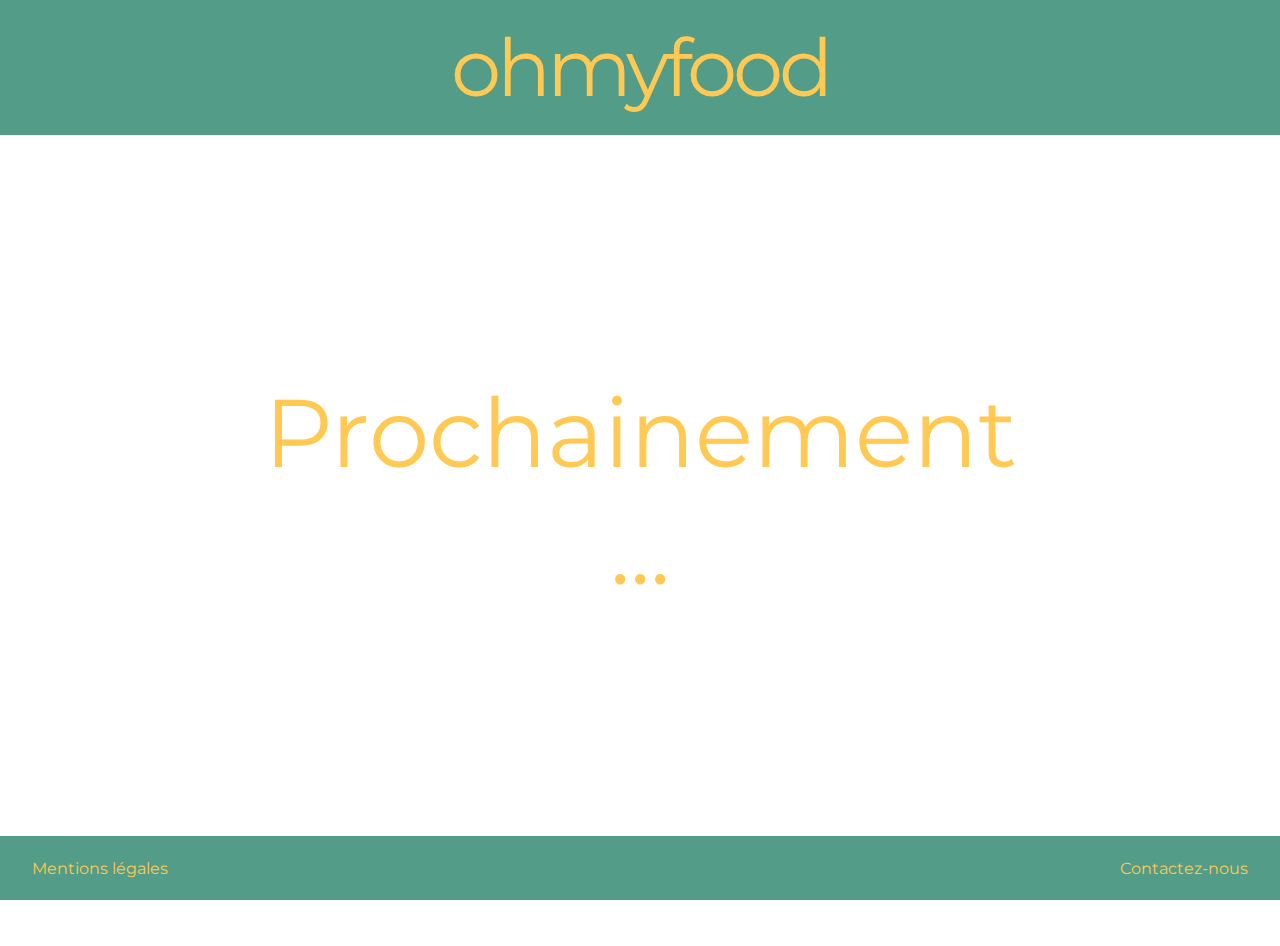
<file: pages/prochainement.html>
<!DOCTYPE HTML>
<html lang="fr">
<head>
    <meta charset="UTF-8">
    <meta name="viewport" content="width=device-width, initial-scale=1.0">
    <title>ohmyfood, Réservez votre table et composez votre menu en ligne.</title>
    <link rel="shortcut icon" type="image/x-icon" href="../components/favicon.ico">
    <link rel="stylesheet" href="../css/style.css">
    <link href="https://fonts.googleapis.com/css2?family=Croissant+One&family=Dancing+Script:wght@700&family=Kaushan+Script&family=Devonshire&family=Montserrat:wght@700&family=Kalam&display=swap" rel="stylesheet">

</head>
<header>
    <div class="logo">
        <h1><a href="../index.html">ohmyfood</a></h1>
    </div>
</header>
<body>
    <div class="proch">
        <p>Prochainement</p>
        <div class="soon">
            <div class="soon__btn--page">
            </div>
                <div class="points">
                    <p class="point--1">.</p>
                    <p class="point--2">.</p>
                    <p class="point--3">.</p>
                </div>
        </div>
    </div>
</body>
<footer>
    <div class="mention">
        <a href="./mentions.html" target="_blank">Mentions légales</a>
    </div>
    <div class="contact">
        <a href="mailto:contact@ohmyfood.com">Contactez-nous</a>
    </div>
</footer>
</html>
</file>
<file: css/style.css>
/*! minireset.css v0.0.6 | MIT License | github.com/jgthms/minireset.css */html,body,p,ol,ul,li,dl,dt,dd,blockquote,figure,fieldset,legend,textarea,pre,iframe,hr,h1,h2,h3,h4,h5,h6{margin:0;padding:0}h1,h2,h3,h4,h5,h6{font-size:100%;font-weight:normal}ul{list-style:none}button,input,select,textarea{margin:0}html{box-sizing:border-box}*,*::before,*::after{box-sizing:inherit}img,video{height:auto;max-width:100%}iframe{border:0}table{border-collapse:collapse;border-spacing:0}td,th{padding:0}td:not([align]),th:not([align]){text-align:left}a{text-decoration:none}.card{transform:scale(1);transition:.3s ease-in-out;opacity:1;background-color:#fffFFF00}.card:hover{transform:scale(1.1);opacity:.5}.mention:hover{-webkit-animation:wiggle 100ms ease-in-out 3;animation:wiggle 100ms ease-in-out 3}.contact:hover{-webkit-animation:wiggle 100ms ease-in-out 3;animation:wiggle 100ms ease-in-out 3}@-webkit-keyframes wiggle{0%{transform:rotate(5deg)}20%{transform:rotate(-5deg)}40%{transform:rotate(5deg)}60%{transform:rotate(-5deg)}100%{transform:rotate(0deg)}}@keyframes wiggle{0%{transform:rotate(5deg)}20%{transform:rotate(-5deg)}40%{transform:rotate(5deg)}60%{transform:rotate(-5deg)}100%{transform:rotate(0deg)}}.point--1{animation:points 900ms 200ms ease-in-out infinite alternate-reverse}.point--2{animation:points 900ms 400ms ease-in-out infinite alternate-reverse}.point--3{animation:points 900ms 600ms ease-in-out infinite alternate-reverse}@-webkit-keyframes points{0%{opacity:0}100%{opacity:1}}@keyframes points{0%{opacity:0}100%{opacity:1}}.pretable__note p{position:relative}.pretable__note p:after{content:"";position:absolute;bottom:0;left:0;width:0%;transition:1s;border-bottom:2px solid #3d1319}.pretable__note p:hover:after{width:100%}.pretable__chic--1 p{position:relative}.pretable__chic--1 p:after{content:"";position:absolute;bottom:0;left:0;width:0%;transition:1s;border-bottom:2px solid #c67412}.pretable__chic--1 p:hover:after{width:100%}.pretable__chic--2 p{position:relative}.pretable__chic--2 p:after{content:"";position:absolute;bottom:0;left:0;width:0%;transition:1s;border-bottom:2px solid #a56799}.pretable__chic--2 p:hover:after{width:100%}.pretable__chic--3 p{position:relative}.pretable__chic--3 p:after{content:"";position:absolute;bottom:0;left:0;width:0%;transition:1s;border-bottom:2px solid #6e4ccc}.pretable__chic--3 p:hover:after{width:100%}.pretable__del--1 p{position:relative}.pretable__del--1 p:after{content:"";position:absolute;bottom:0;left:0;width:0%;transition:1s;border-bottom:2px solid #0128dd}.pretable__del--1 p:hover:after{width:100%}.pretable__del--2 p{position:relative}.pretable__del--2 p:after{content:"";position:absolute;bottom:0;left:0;width:0%;transition:1s;border-bottom:2px solid #0770f3}.pretable__del--2 p:hover:after{width:100%}.pretable__del--3 p{position:relative}.pretable__del--3 p:after{content:"";position:absolute;bottom:0;left:0;width:0%;transition:1s;border-bottom:2px solid #229df9}.pretable__del--3 p:hover:after{width:100%}.pretable__pal p{position:relative}.pretable__pal p:after{content:"";position:absolute;bottom:0;left:0;width:0%;border-bottom:2px solid #fff;border-image-slice:1;border-width:2px;border-image-source:linear-gradient(90deg, #008100, #BDFE80);transition:1s}.pretable__pal p:hover:after{width:100%}.container__chic{margin:30px auto;font-family:"Kalam",cursive;width:80%;padding:30px 0;border-radius:20px;box-shadow:1px 0 10px #a5a5a5;font-family:Georgia,"Times New Roman",Times,serif;background-color:#fdf5fd}.menu__chic{font-family:"Croissant One",cursive;font-size:2.8rem;color:#d88922;background:linear-gradient(170deg, #d88922 40%, #8762F4 60%);-webkit-background-clip:text;-webkit-text-fill-color:transparent;margin-bottom:80px;width:100%;text-align:center}.pretable__chic--1{display:flex;justify-content:space-evenly;align-items:center;font-size:2.5rem;text-align:center;color:#c67412}.pretable__chic--1 img{width:20%}.pretable__chic--2{display:flex;justify-content:space-evenly;align-items:center;font-size:2.5rem;text-align:center;color:#a56799}.pretable__chic--2 img{width:20%}.pretable__chic--3{display:flex;justify-content:space-evenly;align-items:center;font-size:2.5rem;text-align:center;color:#6e4ccc}.pretable__chic--3 img{width:20%}.table__chic--1{table-layout:auto;width:70%;font-size:1.5rem;margin-bottom:100px;border-collapse:separate;border-spacing:0 15px;color:#c67412}.table__chic--2{table-layout:auto;width:70%;font-size:1.5rem;margin-bottom:100px;border-collapse:separate;border-spacing:0 15px;color:#a56799}.table__chic--3{table-layout:auto;width:70%;font-size:1.5rem;margin-bottom:100px;border-collapse:separate;border-spacing:0 15px;color:#6e4ccc}@media(max-width: 992px){.container__chic{width:80%}.menu__chic{font-size:3.5rem}.pretable__chic--1{font-size:2.2rem}.pretable__chic--2{font-size:2.2rem}.pretable__chic--3{font-size:2.2rem}.table__chic--1 td{font-size:1.5rem}.table__chic--2 td{font-size:1.5rem}.table__chic--3 td{font-size:1.5rem}}@media(max-width: 768px){.container__chic{width:90%}.menu__chic{text-align:center}.pretable__chic--1{justify-content:center}.pretable__chic--1 p{text-align:center}.pretable__chic--1 img{width:30%}.pretable__chic--2{justify-content:center}.pretable__chic--2 p{text-align:center}.pretable__chic--2 img{width:30%}.pretable__chic--3{justify-content:center}.pretable__chic--3 p{text-align:center}.pretable__chic--3 img{width:30%}.table__chic--1{margin-bottom:20px}.table__chic--1 td{width:80%;font-size:1.4rem}.table__chic--2{margin-bottom:20px}.table__chic--2 td{width:80%;font-size:1.4rem}.table__chic--3{margin-bottom:20px}.table__chic--3 td{width:80%;font-size:1.4rem}}@media(max-width: 576px){.container__chic{width:90%}.menu__chic{width:100%;margin-top:3rem;margin-bottom:3rem;font-size:3.5rem;font-size:3rem;background:linear-gradient(140deg, #d88922 40%, #8762F4 60%);-webkit-background-clip:text;-webkit-text-fill-color:transparent}.pretable__chic--1{font-size:1.8rem;margin:auto;width:100%}.pretable__chic--1 img{width:30%}.pretable__chic--2{font-size:1.8rem;margin:auto;width:100%}.pretable__chic--2 img{width:30%}.pretable__chic--3{font-size:1.8rem;margin:auto;width:100%}.pretable__chic--3 img{width:30%}.table__chic--1{margin-bottom:50px}.table__chic--2{margin-bottom:50px}.table__chic--3{margin-bottom:50px}.table__chic--1 td{display:inline-block;text-align:center;width:100%;font-size:1.3rem}.table__chic--2 td{display:inline-block;text-align:center;width:100%;font-size:1.3rem}.table__chic--3 td{display:inline-block;text-align:center;width:100%;font-size:1.3rem}.table__chic--1 td:nth-child(2){width:100%;text-align:center;font-weight:bold}.table__chic--2 td:nth-child(2){width:100%;text-align:center;font-weight:bold}.table__chic--3 td:nth-child(2){width:100%;text-align:center;font-weight:bold}}@media(max-width: 375px){.container__chic{width:95%}}.container__note{margin:30px auto;font-family:"Kalam",cursive;width:80%;padding:30px 0;border-radius:20px;box-shadow:1px 0 10px #a5a5a5;background-color:#fedfdb;color:#3d1319}.menu__note{display:flex;flex-direction:column;justify-content:center;align-items:center;font-family:"Devonshire",cursive;font-size:3.5rem;margin-bottom:80px}.menu__note img{width:5%}.pretable__note{display:flex;justify-content:space-evenly;align-items:center;font-size:2.5rem;text-align:center}.pretable__note img{width:20%}.table__note{table-layout:auto;width:70%;font-size:1.5rem;margin-bottom:100px;border-collapse:separate;border-spacing:0 15px}.fin p{display:flex;flex-direction:row;justify-content:center;align-items:center;font-family:"Devonshire",cursive;font-size:2rem;margin-top:20px}.fin p img{width:2%;margin-right:10px}@media(max-width: 992px){.container__note{width:80%}.menu__note{font-size:5rem}.menu__note img{width:10%}.pretable__note{font-size:2.2rem}.table__note{width:90%;font-size:1.5rem}.fin p img{width:3%}}@media(max-width: 768px){.menu__note{font-size:3rem}.pretable__note{text-align:center}.pretable__note p{text-align:center}.table__note{width:80%;font-size:1.5rem}.fin p img{width:5%}}@media(max-width: 576px){.menu__note{text-align:center;width:100%;margin-top:3rem;margin-bottom:3rem;font-size:3.5rem}.pretable__note{font-size:1.8rem;margin:auto;width:100%}.pretable__note img{width:30%}.table__note{margin-bottom:50px}.table__note td{display:inline-block;text-align:center;width:100%;font-size:1.3rem}.table__note td:nth-child(2){width:100%;text-align:center;font-weight:bold}.fin p img{width:5%;height:auto;margin-left:0}}@media(max-width: 375px){.container__note{width:95%}.container__note img{width:20%}}.container__del{margin:30px auto;font-family:"Kalam",cursive;width:80%;padding:30px 0;border-radius:20px;box-shadow:1px 0 10px #a5a5a5;background-color:#f9f9f9}.menu__del{font-family:"Dancing Script",cursive;font-size:4rem;color:#0038df;background:linear-gradient(170deg, #0038DF 40%, #008AF6 70%);-webkit-background-clip:text;-webkit-text-fill-color:transparent;margin-bottom:80px;width:100%;text-align:center}.pretable__del--1{display:flex;justify-content:space-evenly;align-items:center;font-size:2.5rem;text-align:center;color:#000}.pretable__del--1 img{width:20%}.pretable__del--2{display:flex;justify-content:space-evenly;align-items:center;font-size:2.5rem;text-align:center;color:#000}.pretable__del--2 img{width:20%}.pretable__del--3{display:flex;justify-content:space-evenly;align-items:center;font-size:2.5rem;text-align:center;color:#000}.pretable__del--3 img{width:20%}.table__del{color:#000}.table__del--1{table-layout:auto;width:70%;font-size:1.5rem;margin-bottom:100px;border-collapse:separate;border-spacing:0 15px}.table__del--2{table-layout:auto;width:70%;font-size:1.5rem;margin-bottom:100px;border-collapse:separate;border-spacing:0 15px}.table__del--3{table-layout:auto;width:70%;font-size:1.5rem;margin-bottom:100px;border-collapse:separate;border-spacing:0 15px}@media(max-width: 992px){.container__del{width:80%}.menu__del{font-size:5rem}.pretable__del--1{font-size:2.2rem}.pretable__del--2{font-size:2.2rem}.pretable__del--3{font-size:2.2rem}.table__del--1 td{font-size:1.5rem}.table__del--2 td{font-size:1.5rem}.table__del--3 td{font-size:1.5rem}}@media(max-width: 768px){.container__del{width:80%}.menu__del{font-size:4rem}.table__del--1 td{width:80%;font-size:1.5rem}.table__del--2 td{width:80%;font-size:1.5rem}.table__del--3 td{width:80%;font-size:1.5rem}.pretable_del--1{text-align:center}.pretable_del--1 p{text-align:center}.pretable_del--2{text-align:center}.pretable_del--2 p{text-align:center}.pretable_del--3{text-align:center}.pretable_del--3 p{text-align:center}}@media(max-width: 576px){.container__del{width:90%}.menu__del{width:100%;margin-top:3rem;margin-bottom:3rem;font-size:3.5rem;background:linear-gradient(140deg, #0038DF 40%, #008AF6 70%);-webkit-background-clip:text;-webkit-text-fill-color:transparent}.pretable__del--1{font-size:1.8rem;margin:auto;width:100%;width:95%}.pretable__del--1 img{width:30%}.pretable__del--2{font-size:1.8rem;margin:auto;width:100%;width:95%}.pretable__del--2 img{width:30%}.pretable__del--3{font-size:1.8rem;margin:auto;width:100%;width:95%}.pretable__del--3 img{width:30%}.table__del--1{margin-bottom:50px}.table__del--2{margin-bottom:50px}.table__del--3{margin-bottom:50px}.table__del--1 td{display:inline-block;text-align:center;width:100%;font-size:1.3rem}.table__del--2 td{display:inline-block;text-align:center;width:100%;font-size:1.3rem}.table__del--3 td{display:inline-block;text-align:center;width:100%;font-size:1.3rem}.table__del--1 td:nth-child(2){width:100%;text-align:center;font-weight:bold}.table__del--2 td:nth-child(2){width:100%;text-align:center;font-weight:bold}.table__del--3 td:nth-child(2){width:100%;text-align:center;font-weight:bold}}@media(max-width: 375px){.container__del{width:95%}}.container__pal{margin:30px auto;font-family:"Kalam",cursive;width:80%;padding:30px 0;border-radius:20px;box-shadow:1px 0 10px #a5a5a5;background-color:#f9f9f9}.menu__pal{font-family:"Kaushan Script",cursive;color:#008100;background:linear-gradient(170deg, #008100, #BDFE80 70%);-webkit-background-clip:text;-webkit-text-fill-color:transparent;font-size:4rem;text-align:center;margin-bottom:80px;width:100%}.pretable__pal{display:flex;justify-content:space-evenly;align-items:center;font-size:2.5rem;text-align:center}.pretable__pal img{width:20%}.table__pal{table-layout:auto;width:70%;font-size:1.5rem;margin-bottom:100px;border-collapse:separate;border-spacing:0 15px}@media(max-width: 992px){.container__pal{width:80%}.menu__pal{font-size:5rem}.pretable__pal{font-size:2.5rem}.table__pal{width:90%;font-size:1.5rem}}@media(max-width: 768px){.container__pal{width:80%}.table__pal{width:80%;font-size:1.5rem}.pretable__pal{text-align:center}.pretable__pal p{text-align:center}}@media(max-width: 576px){.container__pal{width:90%}.menu__pal{width:100%;margin-top:3rem;margin-bottom:3rem;font-size:3.5rem;background:linear-gradient(140deg, #008100, #BDFE80 70%);-webkit-background-clip:text;-moz-background-clip:text;-webkit-text-fill-color:transparent;-moz-text-fill-color:transparent}.pretable__pal{font-size:1.8rem;margin:auto;width:100%}.pretable__pal img{width:30%}.table__pal{margin-bottom:50px}.table__pal td{display:inline-block;text-align:center;width:100%;font-size:1.3rem}.table__pal td:nth-child(2){width:100%;text-align:center;font-weight:bold}}@media(max-width: 375px){.container__pal{width:95%}}.text-mentions{width:80%;height:auto;margin:auto;color:#1f614d}.text-mentions a{color:#ffc953;font-weight:bold}strong{font-weight:bold}.titre{color:#ffc953;font-size:3rem;font-weight:bold;text-align:center;margin-top:50px;margin-bottom:40px}.sous-titre p{color:#ffc953;font-size:2rem;margin-top:30px;margin-bottom:10px}header{width:100%;height:15vh;display:flex;align-items:center;justify-content:center;background-color:#529c88}header .logo a{text-decoration:none;font-family:"Montserrat",sans-serif;color:#ffc953;font-size:5rem;letter-spacing:-4px}body{margin-bottom:100px;background-color:#fff}.menu{display:flex;flex-direction:column;justify-content:center;align-items:center}.menu__content{display:flex}.menu__content--1{width:400px;height:560px;margin:2rem;border-radius:20px}.menu__content--2{width:400px;height:560px;margin:2rem;border-radius:20px}.menu__content--3{width:400px;height:560px;margin:2rem;border-radius:20px}.menu__content--4{width:400px;height:560px;margin:2rem;border-radius:20px}.menu__content--1{background-color:#fedfdb;box-shadow:1px 0 10px #a5a5a5}.menu__content--1 p{font-family:"Devonshire",cursive;font-size:2.5rem;color:#3d1319}.menu__content--2{background-color:#fdf5fd;box-shadow:1px 0 10px #a5a5a5}.menu__content--2 .nom--2{font-family:"Croissant One",cursive;font-size:1.8rem;color:#d88922;background:linear-gradient(170deg, #d88922 40%, #8762F4 60%);-webkit-background-clip:text;-webkit-text-fill-color:transparent}.menu__content--3{background-color:#f9f9f9;box-shadow:1px 0 10px #a5a5a5}.menu__content--3 .nom--3{font-family:"Dancing Script",cursive;font-size:2.2rem;color:#0038df;background:linear-gradient(170deg, #0038DF 40%, #008AF6 70%);-webkit-background-clip:text;-webkit-text-fill-color:transparent;width:100%}.menu__content--4{background-color:#fdfffd;box-shadow:1px 0 10px #a5a5a5}.menu__content--4 .nom--4{font-family:"Kaushan Script",cursive;font-size:2.2rem;width:100%;color:#008100;background:linear-gradient(170deg, #008100, #BDFE80);-webkit-background-clip:text;-webkit-text-fill-color:transparent}.card{height:100%;width:100%;display:flex;flex-direction:column;justify-content:center;align-items:center;text-align:center}.card img{width:30%;height:auto}.card__menu--1 p{font-family:"Kalam",cursive;font-size:3rem;text-transform:uppercase;margin-top:20px}.card__menu--2 p{font-family:Georgia,"Times New Roman",Times,serif;color:#bc771f;font-size:3rem;margin-top:20px}.card__menu--3 p{font-family:"Kalam",cursive;color:#3888f3;font-size:3rem;margin-top:20px}.card__menu--4 p{font-family:"Kalam",cursive;color:#82bb60;font-size:3rem;margin-top:20px}.soon__btn{display:flex;flex-direction:row;justify-content:center;align-items:center;margin-top:30px}.soon__btn a{display:flex;font-family:"Montserrat",sans-serif;text-decoration:none;color:#ffc953;font-size:1.8rem;background-color:#529c88;padding:15px;border-radius:20px;z-index:1}.soon__btn p{margin-left:2px}.soon__btn .point--1{margin-left:5px}.proch{width:100vw;height:79vh;display:flex;flex-direction:column;justify-content:center;align-items:center}.proch p{font-size:6rem;font-family:"Montserrat",sans-serif;color:#ffc953}.proch .points{display:flex}footer{z-index:1;width:100vw;height:4vh;padding:2rem;background-color:#529c88;display:flex;align-items:center;justify-content:space-between;position:fixed;bottom:0}footer a{text-decoration:none;font-family:"Montserrat",sans-serif;color:#ffc953}table{margin-left:auto;margin-right:auto}td:nth-child(2){text-align:end}.dessert{margin-bottom:0}td:nth-child(1){padding:10px}@media only screen and (max-width: 768px){.menu__content{display:block}.proch p{font-size:4rem}}@media(max-width: 576px){header .logo a{font-size:4rem}.menu__content--1{width:300px;height:360px;margin:2rem}.menu__content--2{width:300px;height:360px;margin:2rem}.menu__content--3{width:300px;height:360px;margin:2rem}.menu__content--4{width:300px;height:360px;margin:2rem}.card .nom--2{background:linear-gradient(140deg, #d88922 40%, #8762F4 60%);-webkit-background-clip:text;-webkit-text-fill-color:transparent}td{width:100%}.proch p{font-size:2.5rem}}/*# sourceMappingURL=style.css.map */
</file>
